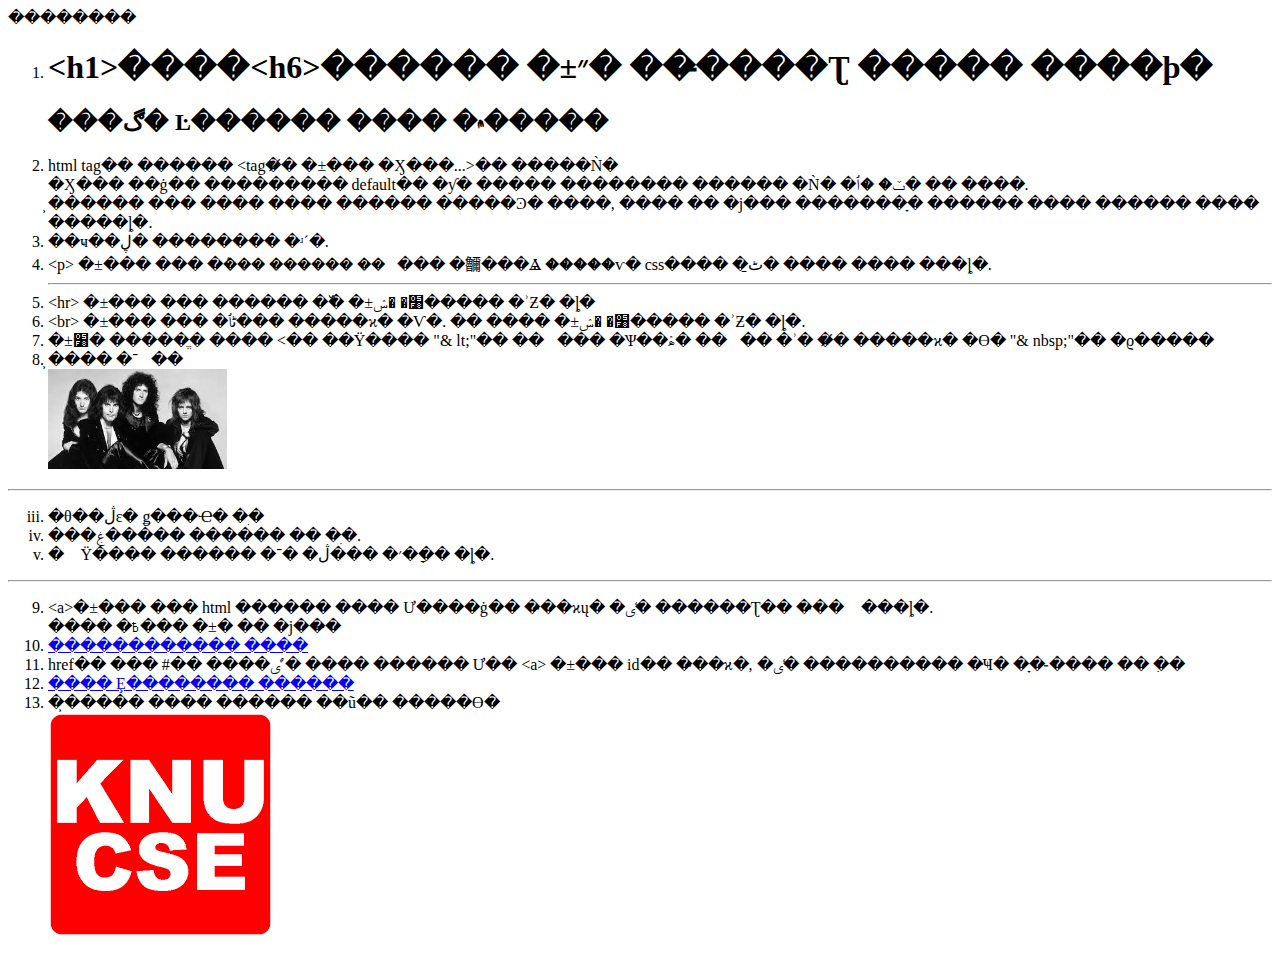
<file: webProgramming/chapter2HTML.html>
<!-- �����ϰ� ���ϸ� ���� �� �������� html������ http ���������� �̿��Ͽ� �ٿ�ε� ���� �� crome�̳� �ͽ��÷ξ �̿��Ͽ� ����ϴ� ���̴�.-->
<!DOCTYPE html>
<html>
<head>
<title> web�� html tags </title>
<!- ���� �ٸ����Ͽ� ���峪 head�� css�� java script�� �����Ѵ�. -->
<!-- �� �ܿ��� ��Ÿ�����ͳ� ���������� �Է��Ѵ�--> 
</head>
<body>
<a id="startPoint">��������</a>
<ol>
	<li><p><h1>&lt;h1>����&lt;h6>������ �±״� ���̶���Ʈ ����� ����ϸ�</h1>
		<h2>���ڰ� Ŀ������ ���� �۾�����</h2>
	      </p>
	<li>html tag�� ������ &lt;tag�̸� �±��� �Ӽ���...>�� �����Ǹ� <br>
	     �Ӽ��� ��ġ�� ��������� default�� �ƴ� ����� �������� ������ �Ǹ� �ٽ� �ٲ� �� ����.<br>
	     �̹����� ��� ���� ���� ������ �����Ͽ� ����, ���� �� �ϳ��� �������ָ� ������ ���� ������ ���� �����ȴ�.<br>
	<li> ��ҹ��ڸ� �������� �ʴ´�.
	<li>&lt;p> �±��� ��� �ܶ��� ������ ����� �鿩���Ⱑ �����ѵ� css���� �ٹ̱� ���� ���� ���ȴ�.
	<hr>
	<li> &lt;hr> �±��� ��� ������ �߰� �±׸� �ݾ����� �ʾƵ� �ȴ�
	<li> &lt;br> �±��� ��� �ٹٲ��� �����ϰ� �Ѵ�. �� ���� �±׸� �ݾ����� �ʾƵ� �ȴ�.
	<li> �±׸� �����ֱ� ���� &lt;�� ��Ÿ���� "& lt;"�� ����� �Ѱ��ۿ� ���� �ʾ� �̸� �����ϰ� �ϴ� "& nbsp;"�� �ϱ�����
	<li> �̹��� �־��<br>
		<img src="./assets/queen.jpg",  height="100" alt="�̹����� �����ϴ�">	
</ol>
<hr>
<ol type="i" start="3">
	<li> �θ��ڷε� ǥ���Ҽ� �ִ�
	<li> ���ۼ����� ������ �� �ִ�.
	<li> � Ÿ���̵� ������ �׳� ���ڷ� �־��ָ� �ȴ�.
</ol>
<hr>
<ol start="9">
	<li>&lt;a>�±��� ��� html ������ ���� Ư����ġ�� �̵��ϰų� �ٸ� ������Ʈ�� �̵�� ���ȴ�.<br>���� �߿��� �±� �� �ϳ��̴�
	<li> <a href="#startPoint"> ������������ ����</a>
	<li> href�� ��� #�� ����ߴٸ� ���� ������ Ư��  &lt;a> �±��� id�� �̵��ϰ�, �ٸ� ���������� �ּҸ� �ָ� �̵��� �� �ִ�
	<li> <a href="http://daum.net">���� Ȩ�������� ������</a>
	<li> �̹����� ���� ������ ��ũ�� �����ϴ�<br>
	<a href="http://computer.knu.ac.kr">
		<img src="./assets/knu.png" alt="��ϴ��б� ��ǻ���к�">
	</a>
	

</ol>
</body>
</html>
</file>
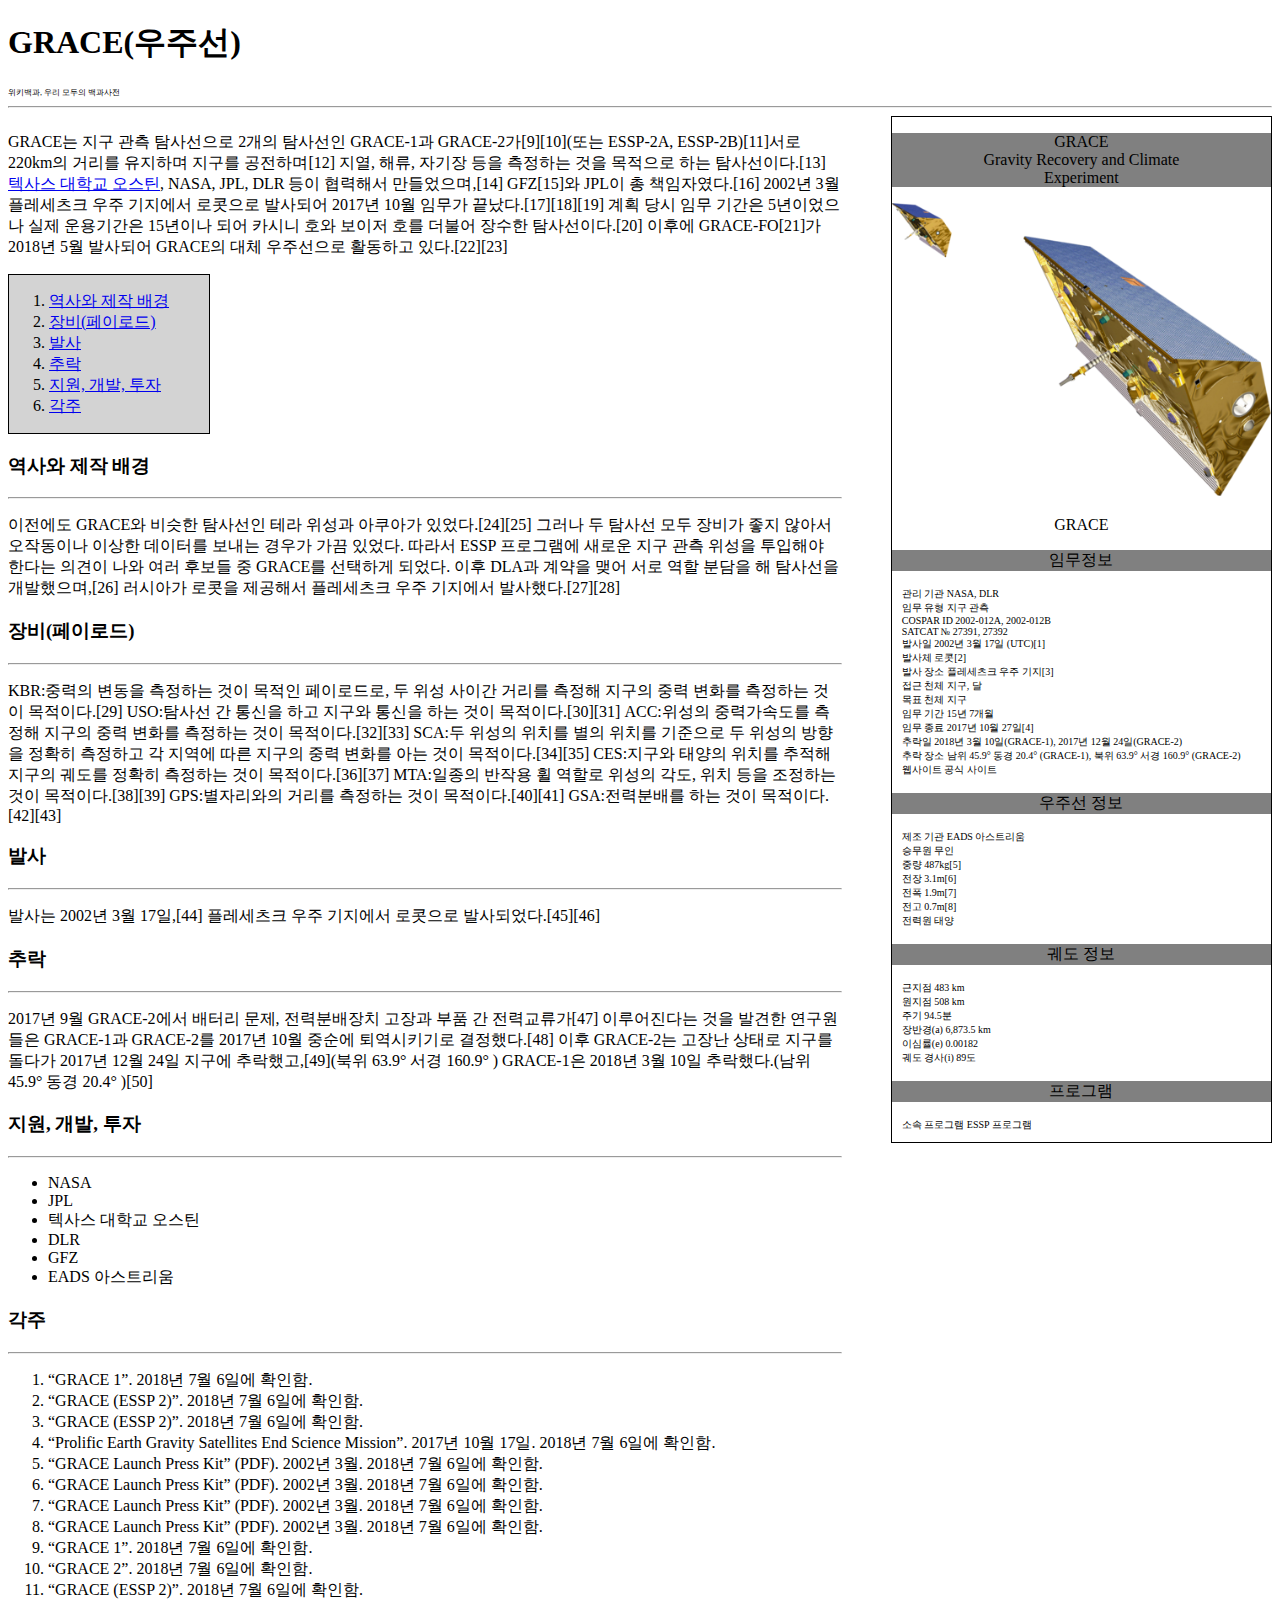
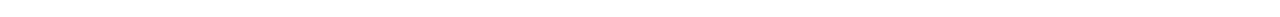
<file: webProgramming/wiki/childMain.html>
﻿<!DOCTYPE html>
<html>
  <head>
    <style>
      @import url(mystyle.css);
    </style>
    <meta charset="utf-8">
    <title></title>
  </head>
  <body>
    <h1 style="font-family:궁서체">GRACE(우주선)</h1>
    <p style="font-size:8px">위키백과, 우리 모두의 백과사전</p>
    <hr>
    <div style="width:66%; float:left;">
        <p>
        GRACE는 지구 관측 탐사선으로 2개의 탐사선인 GRACE-1과 GRACE-2가[9][10](또는 ESSP-2A, ESSP-2B)[11]서로 220km의 거리를 유지하며 지구를 공전하며[12] 지열, 해류, 자기장 등을 측정하는 것을 목적으로 하는 탐사선이다.[13]
        <a href="https://ko.wikipedia.org/wiki/%ED%85%8D%EC%82%AC%EC%8A%A4_%EB%8C%80%ED%95%99%EA%B5%90_%EC%98%A4%EC%8A%A4%ED%8B%B4" target="_top">텍사스 대학교 오스틴</a>, NASA, JPL, DLR 등이 협력해서 만들었으며,[14] GFZ[15]와 JPL이 총 책임자였다.[16] 
        2002년 3월 플레세츠크 우주 기지에서 로콧으로 발사되어 2017년 10월 임무가 끝났다.[17][18][19] 
        계획 당시 임무 기간은 5년이었으나 실제 운용기간은 15년이나 되어 카시니 호와 보이저 호를 더불어 장수한 탐사선이다.[20] 
        이후에 GRACE-FO[21]가 2018년 5월 발사되어 GRACE의 대체 우주선으로 활동하고 있다.[22][23]
        </p>
        <div style="background-color:lightgray; width:200px; border:0.5px solid black;">
	<ol>
                <li><a href="#chap1">역사와 제작 배경</a></li>
                <li><a href="#chap2">장비(페이로드)</a></li>
                <li><a href="#chap3">발사</a></li>
                <li><a href="#chap4">추락</a></li>
                <li><a href="#chap5">지원, 개발, 투자</a></li>
                <li><a href="#chap6">각주</a></li>
	</ol>
        </div>
        <a id="chap1"></a>
            <h3>역사와 제작 배경</h3>
            <hr>
            <p>
                이전에도 GRACE와 비슷한 탐사선인 테라 위성과 아쿠아가 있었다.[24][25] 
                그러나 두 탐사선 모두 장비가 좋지 않아서 오작동이나 이상한 데이터를 보내는 경우가 가끔 있었다. 
                따라서 ESSP 프로그램에 새로운 지구 관측 위성을 투입해야 한다는 의견이 나와 여러 후보들 중 GRACE를 선택하게 되었다. 
                이후 DLA과 계약을 맺어 서로 역할 분담을 해 탐사선을 개발했으며,[26] 러시아가 로콧을 제공해서 플레세츠크 우주 기지에서 발사했다.[27][28]
            </p>
        <a id="chap2">
            <h3>장비(페이로드)</h3>
            <hr>
            <p>
                KBR:중력의 변동을 측정하는 것이 목적인 페이로드로, 두 위성 사이간 거리를 측정해 지구의 중력 변화를 측정하는 것이 목적이다.[29]
                USO:탐사선 간 통신을 하고 지구와 통신을 하는 것이 목적이다.[30][31]
                ACC:위성의 중력가속도를 측정해 지구의 중력 변화를 측정하는 것이 목적이다.[32][33]
                SCA:두 위성의 위치를 별의 위치를 기준으로 두 위성의 방향을 정확히 측정하고 각 지역에 따른 지구의 중력 변화를 아는 것이 목적이다.[34][35]
                CES:지구와 태양의 위치를 추적해 지구의 궤도를 정확히 측정하는 것이 목적이다.[36][37]
                MTA:일종의 반작용 휠 역할로 위성의 각도, 위치 등을 조정하는 것이 목적이다.[38][39]
                GPS:별자리와의 거리를 측정하는 것이 목적이다.[40][41]
                GSA:전력분배를 하는 것이 목적이다.[42][43]
            </p>
        </a>
        <a id="chap3">
            <h3>발사</h3>
            <hr>
            <p>
                발사는 2002년 3월 17일,[44] 플레세츠크 우주 기지에서 로콧으로 발사되었다.[45][46]
            </p>
        </a>
        <a id="chap4">
            <h3>추락</h3>
            <hr>
            <p>
                2017년 9월 GRACE-2에서 배터리 문제, 전력분배장치 고장과 부품 간 전력교류가[47] 이루어진다는 것을 발견한 연구원들은 GRACE-1과 GRACE-2를 2017년 10월 중순에 퇴역시키기로 결정했다.[48] 
                이후 GRACE-2는 고장난 상태로 지구를 돌다가 2017년 12월 24일 지구에 추락했고,[49](북위 63.9° 서경 160.9° ) GRACE-1은 2018년 3월 10일 추락했다.(남위 45.9° 동경 20.4° )[50]
            </p>
        </a>
        <a id="chap5">
            <h3>지원, 개발, 투자</h3>
            <hr>
            <p>
                <ul>
                    <li>NASA</li>
                    <li>JPL</li>
                    <li>텍사스 대학교 오스틴</li>
                    <li>DLR</li>
                    <li>GFZ</li>
                    <li>EADS 아스트리움</li>
                </ul>
            </p>
        </a>
        <a id="chap6">
            <h3>각주</h3>
            <hr>
            <p>
                <ol>
                    <li> “GRACE 1”. 2018년 7월 6일에 확인함.</li>
                    <li> “GRACE (ESSP 2)”. 2018년 7월 6일에 확인함.</li>
                    <li> “GRACE (ESSP 2)”. 2018년 7월 6일에 확인함.</li>
                    <li>“Prolific Earth Gravity Satellites End Science Mission”. 2017년 10월 17일. 2018년 7월 6일에 확인함.</li>
                    <li> “GRACE Launch Press Kit” (PDF). 2002년 3월. 2018년 7월 6일에 확인함.</li>
                    <li> “GRACE Launch Press Kit” (PDF). 2002년 3월. 2018년 7월 6일에 확인함.</li>
                    <li> “GRACE Launch Press Kit” (PDF). 2002년 3월. 2018년 7월 6일에 확인함.</li>
                    <li> “GRACE Launch Press Kit” (PDF). 2002년 3월. 2018년 7월 6일에 확인함.</li>
                    <li> “GRACE 1”. 2018년 7월 6일에 확인함.</li>
                    <li> “GRACE 2”. 2018년 7월 6일에 확인함.</li>
                    <li> “GRACE (ESSP 2)”. 2018년 7월 6일에 확인함.</li>
                </ol>
            </p>
        </a>
    </div>

    <div style="width:30%; float:right; border:0.5px solid black;">
        <div style="background-color:gray">
	<p style="text-align:center;"> GRACE<br>Gravity Recovery and Climate <br> Experiment </p>
        </div>
        <img src="grace.png"/ width="100%">
        <p style="text-align:center;"> GRACE</p>
        <div>
            <p style="background-color:gray; text-align:center;">임무정보</p>
            <p style="font-size:10px; padding-left: 10px">
               관리 기관	NASA, DLR<br>
               임무 유형	지구 관측<br>
               COSPAR ID	2002-012A, 2002-012B<br>
               SATCAT №	27391, 27392<br>
               발사일		2002년 3월 17일 (UTC)[1]<br>
               발사체		로콧[2]<br>
               발사 장소	플레세츠크 우주 기지[3]<br>
               접근 천체	지구, 달<br>
               목표 천체	지구<br>
               임무 기간	15년 7개월<br>
               임무 종료	2017년 10월 27일[4]<br>
               추락일		2018년 3월 10일(GRACE-1), 2017년 12월 24일(GRACE-2)<br>
               추락 장소	남위 45.9° 동경 20.4° (GRACE-1),  북위 63.9° 서경 160.9° (GRACE-2)<br>
               웹사이트	공식 사이트
            </p>
        </div>
        <div>
            <p style="background-color:gray; text-align:center;">우주선 정보</p>
            <p style="font-size:10px; padding-left: 10px">
               제조 기관	EADS 아스트리움<br>
               승무원		무인<br>
               중량		487kg[5]<br>
               전장		3.1m[6]<br>
               전폭		1.9m[7]<br>
               전고		0.7m[8]<br>
               전력원		태양<br>
            </p>
        </div>
        <div>
            <p style="background-color:gray; text-align:center;">궤도 정보</p>
            <p style="font-size:10px; padding-left: 10px">
               근지점		483 km<br>
               원지점		508 km<br>
               주기		94.5분<br>
               장반경(a)	6,873.5 km<br>
               이심률(e)	0.00182<br>
               궤도 경사(i)	89도<br>
            </p>
        </div>
        <div>
            <p style="background-color:gray; text-align:center;">프로그램</p>
            <p style="font-size:10px; padding-left: 10px">
              소속 프로그램	ESSP 프로그램
            </p>
        </div>
    </div>
  </body>
</html>
</file>
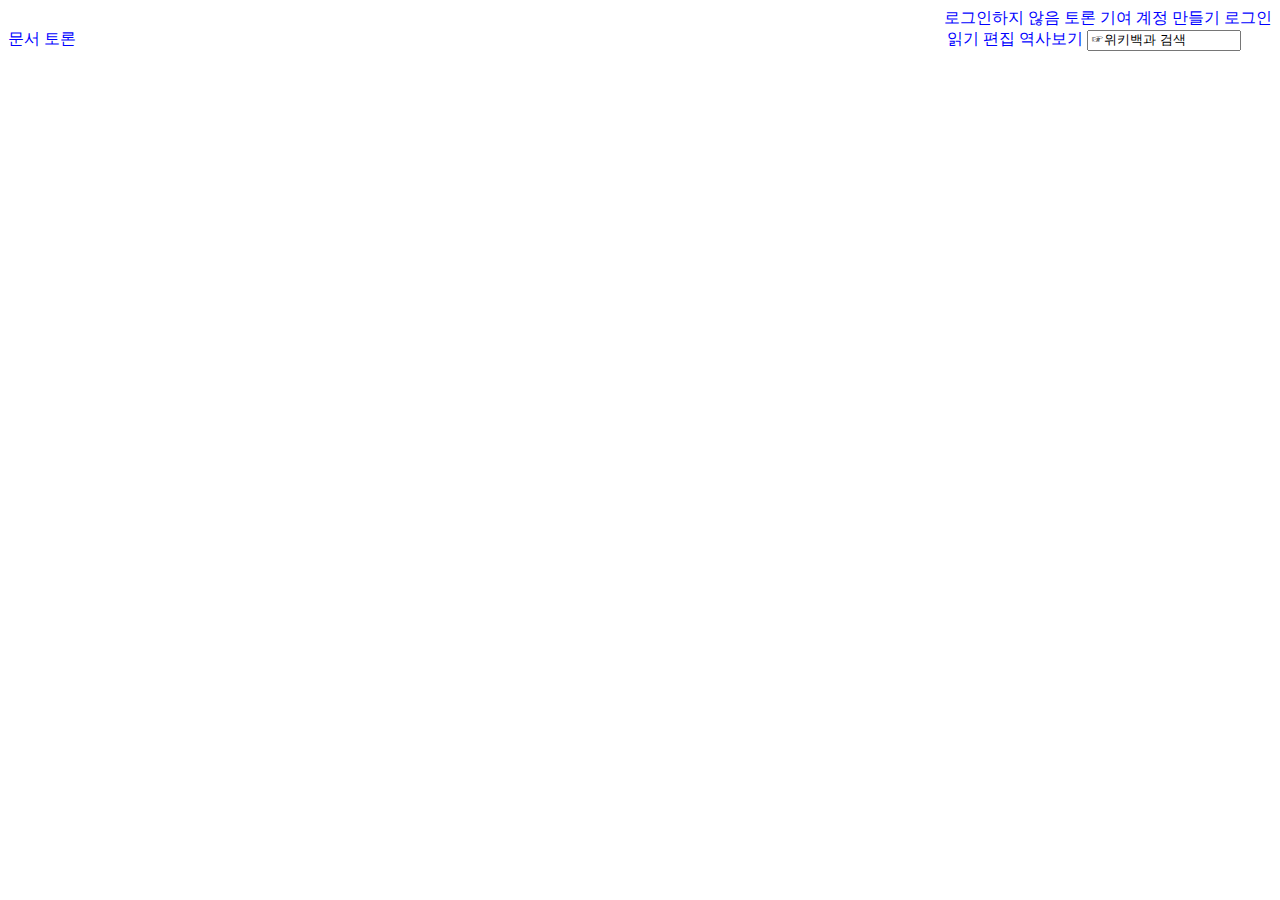
<file: webProgramming/wiki/childTop.html>
﻿<!DOCTYPE html>
<html>
  <head>
    <style>
      @import url(mystyle.css);
    </style>
    <meta charset="utf-8">
    <title></title>
  </head>
  <body>
    <div style="text-align: right; color:blue" >
        로그인하지 않음
        토론
        기여
        계정 만들기
        로그인
    </div>
    <div>
        <div style="width:48%; float:left; color:blue" >문서 토론</div>
        <div style="width:48%; float:right; color:blue" >
            <form style="float:right">읽기 편집 역사보기 <input type=text value="☞위키백과 검색"  style="width:45%"></input></form>
        </div>
    </div>
  </body>
</html>
</file>
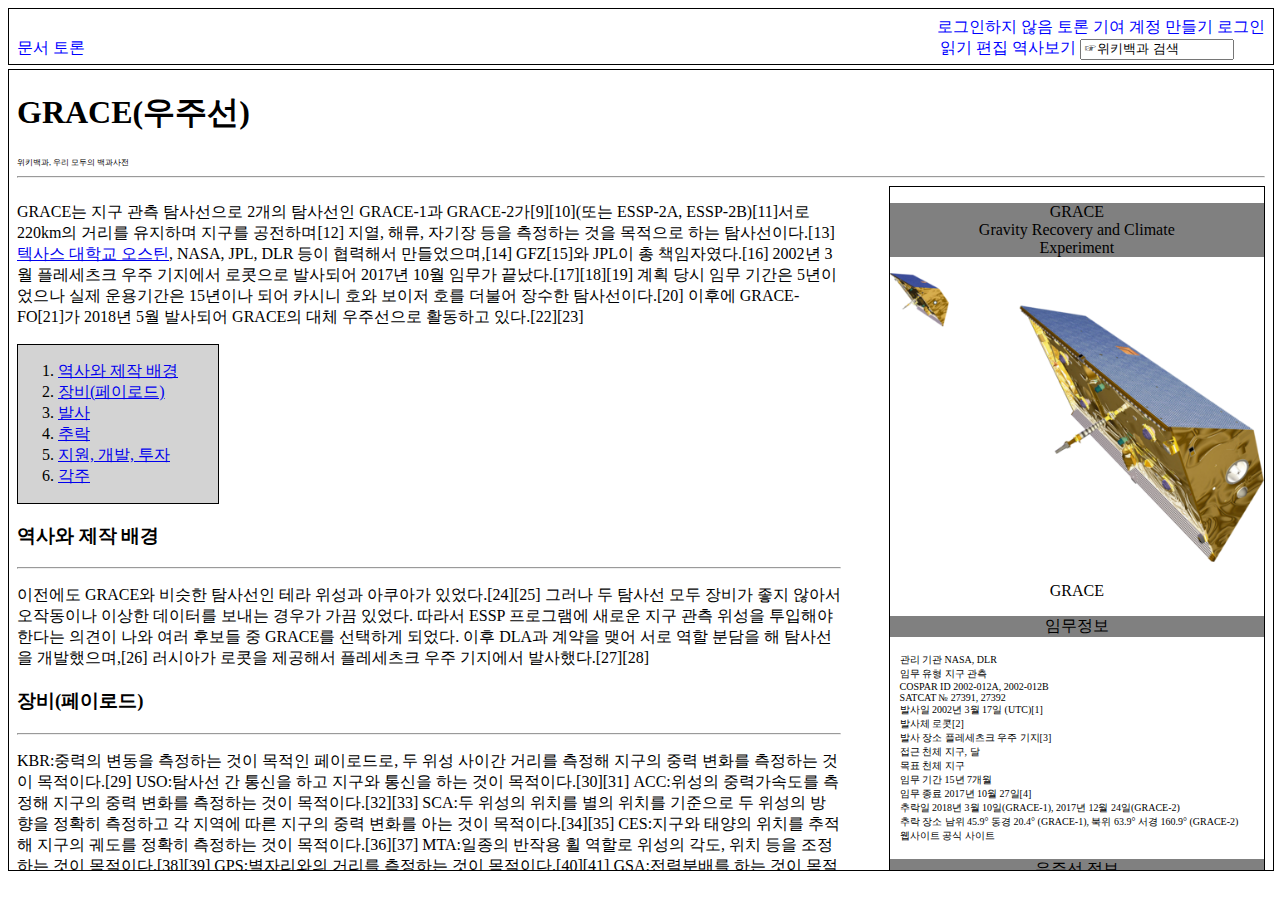
<file: webProgramming/wiki/mainParent.html>
﻿<!DOCTYPE html>
<html>
  <head>
    <style>
      @import url(mystyle.css);
    </style>
    <meta charset="utf-8">
    <title></title>
  </head>
  <body>
    <iframe src="childTop.html" width="100%" height="55"  scrolling="no"></iframe>
    <iframe src="childMain.html" width="100%" height="800"></iframe>


  </body>
</html>
</file>
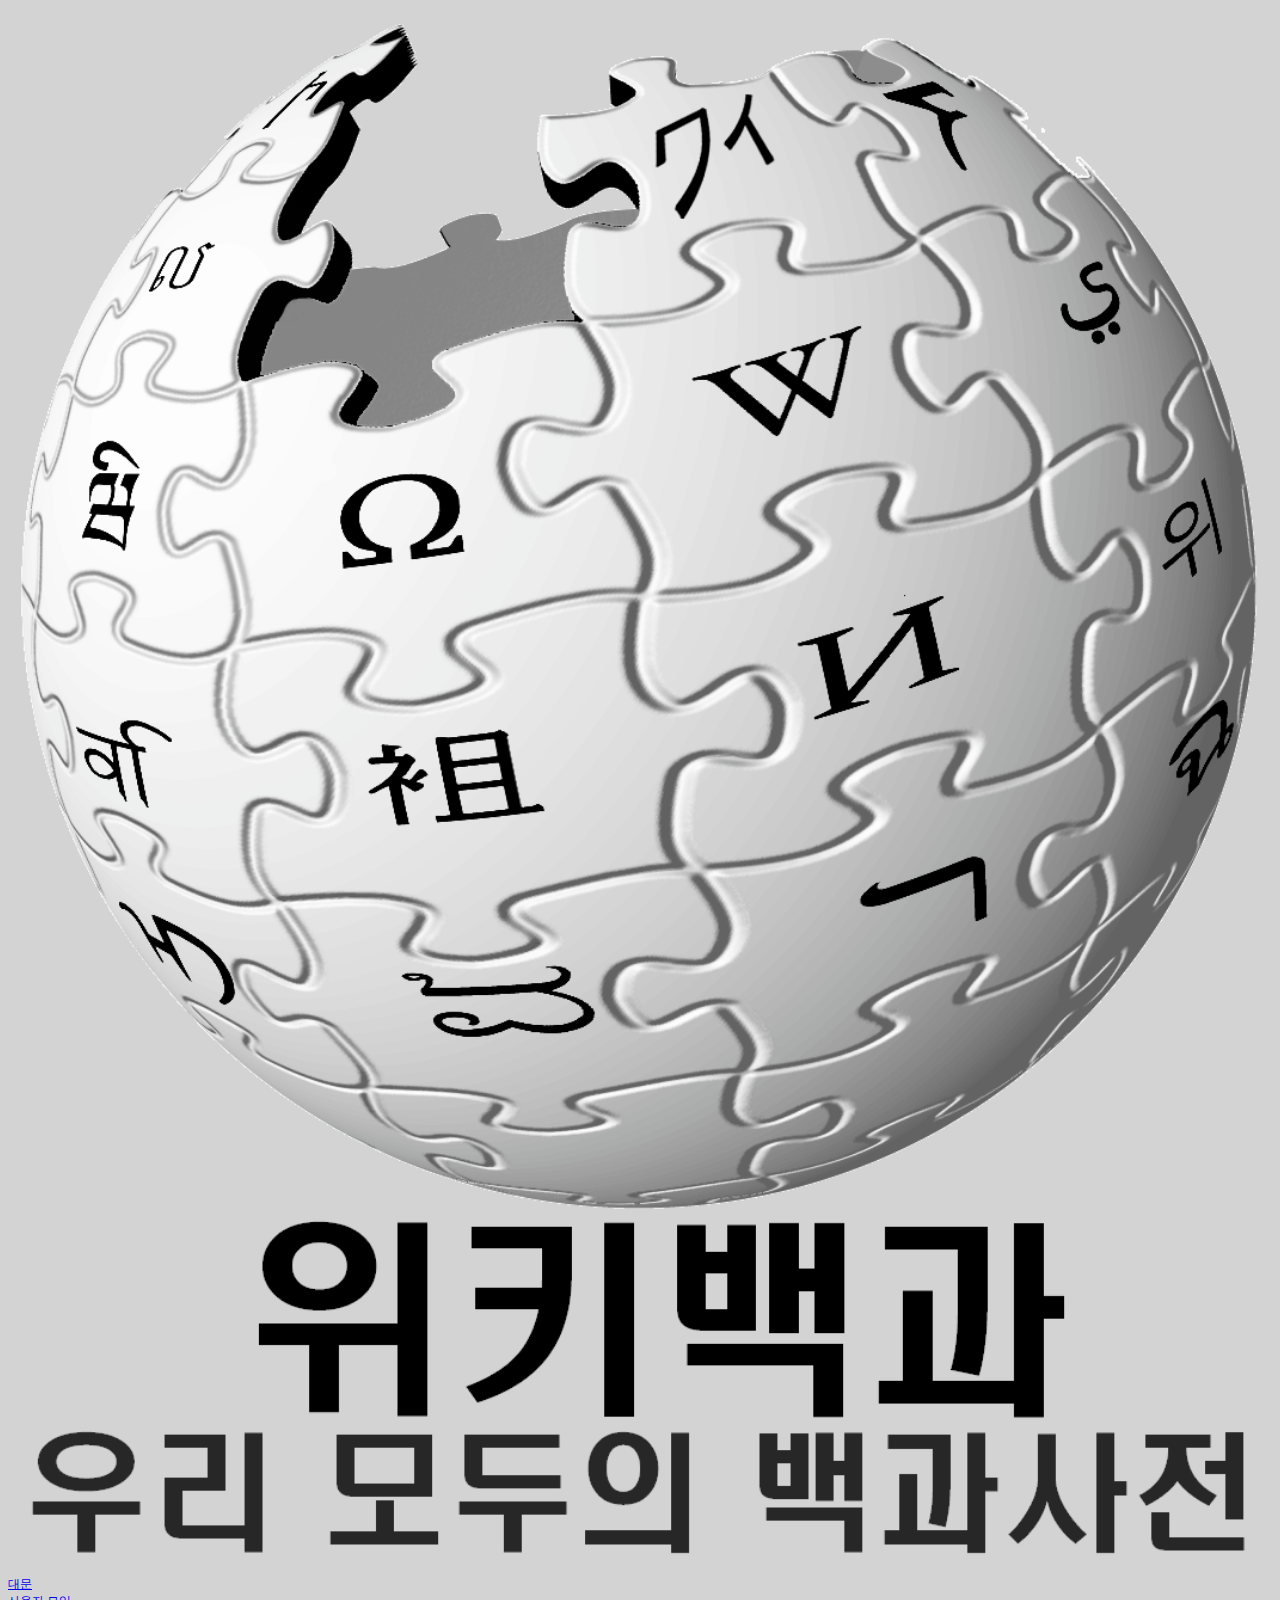
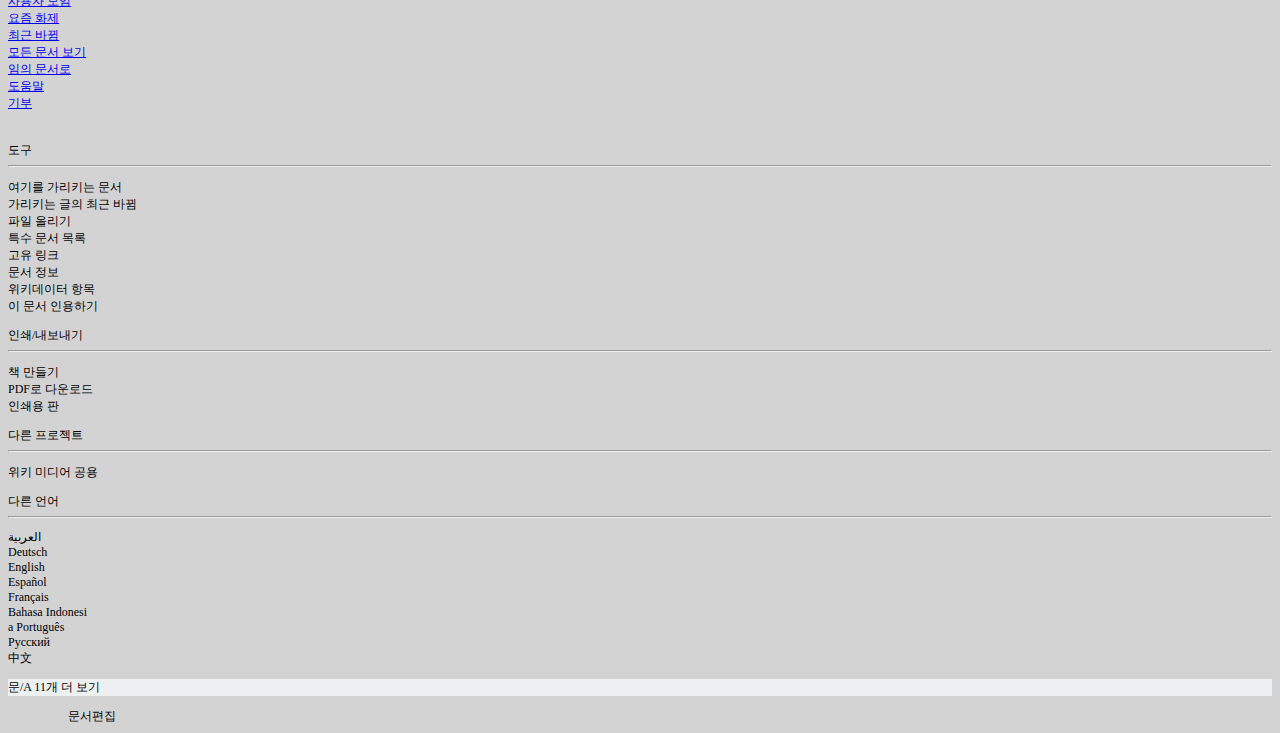
<file: webProgramming/wiki/sideBar.html>
﻿<!DOCTYPE html>
<html>
  <head>
    <style>
      @import url(mystyle.css);
      body {background-color:lightgray; font: 12px 궁서체;}
    </style>
    <meta charset="utf-8">
    <title></title>
  </head>
  <body>
    <div>
    <p>
      <a href="https://ko.wikipedia.org/wiki/%EC%9C%84%ED%82%A4%EB%B0%B1%EA%B3%BC:%EB%8C%80%EB%AC%B8" target="_top">
        <img src="mainwiki.png" alt="위키백과 대문"  class="wikiimg">
      </a>
    </p>
    </div>
    <div>
      <a href="https://ko.wikipedia.org/wiki/%EC%9C%84%ED%82%A4%EB%B0%B1%EA%B3%BC:%EB%8C%80%EB%AC%B8" target="_top">대문</a><br>
      <a href="https://ko.wikipedia.org/wiki/%EC%9C%84%ED%82%A4%EB%B0%B1%EA%B3%BC:%EC%82%AC%EC%9A%A9%EC%9E%90_%EB%AA%A8%EC%9E%84" target="_top">사용자 모임</a><br>
      <a href="https://ko.wikipedia.org/wiki/%ED%8F%AC%ED%84%B8:%EC%9A%94%EC%A6%98_%ED%99%94%EC%A0%9C" target="_top">요즘 화제</a><br>
      <a href="https://ko.wikipedia.org/wiki/특수:최근바뀜" target="_top">최근 바뀜</a><br>
      <a href="https://ko.wikipedia.org/wiki/%ED%8A%B9%EC%88%98:%EB%AA%A8%EB%93%A0%EB%AC%B8%EC%84%9C" target="_top">모든 문서 보기</a><br>
      <a href="https://ko.wikipedia.org/wiki/%EA%B3%B5%EC%82%B0%EB%A9%B4" target="_top">임의 문서로</a><br>
      <a href="https://ko.wikipedia.org/wiki/%EC%9C%84%ED%82%A4%EB%B0%B1%EA%B3%BC:%EB%8F%84%EC%9B%80%EB%A7%90" target="_top">도움말</a><br>
      <a href="https://donate.wikimedia.org/w/index.php?title=Special:LandingPage&country=KR&uselang=ko&utm_medium=sidebar&utm_source=donate&utm_campaign=C13_ko.wikipedia.org" target="_top">기부</a><br>
    </div>
    <br><br>
    도구
    <hr>
    <p>
      여기를 가리키는 문서<br>
      가리키는 글의 최근 바뀜<br>
      파일 올리기<br>
      특수 문서 목록<br>
      고유 링크<br>
      문서 정보<br>
      위키데이터 항목<br>
      이 문서 인용하기<br>
    </p>
    인쇄/내보내기
    <hr>
    <p>
      책 만들기<br>
      PDF로 다운로드<br>
      인쇄용 판<br>
    </p>
    다른 프로젝트
    <hr>
    <p>
      위키 미디어 공용<br>
    </p>
    다른 언어
    <hr>
    <p>
      العربية<br>
      Deutsch<br>
      English<br>
      Español<br>
      Français<br>
      Bahasa Indonesi<br>a
      Português<br>
      Русский<br>
      中文<br>
    </p>
    <p style="border:1px; background-color:#ECF0F1">
      문/A 11개 더 보기
    </p>
    &nbsp;&nbsp;&nbsp;&nbsp;&nbsp;&nbsp;&nbsp;&nbsp;&nbsp;
    &nbsp;&nbsp;&nbsp;&nbsp;&nbsp;&nbsp;&nbsp;&nbsp;&nbsp;
    문서편집
  </body>
</html>
</file>
